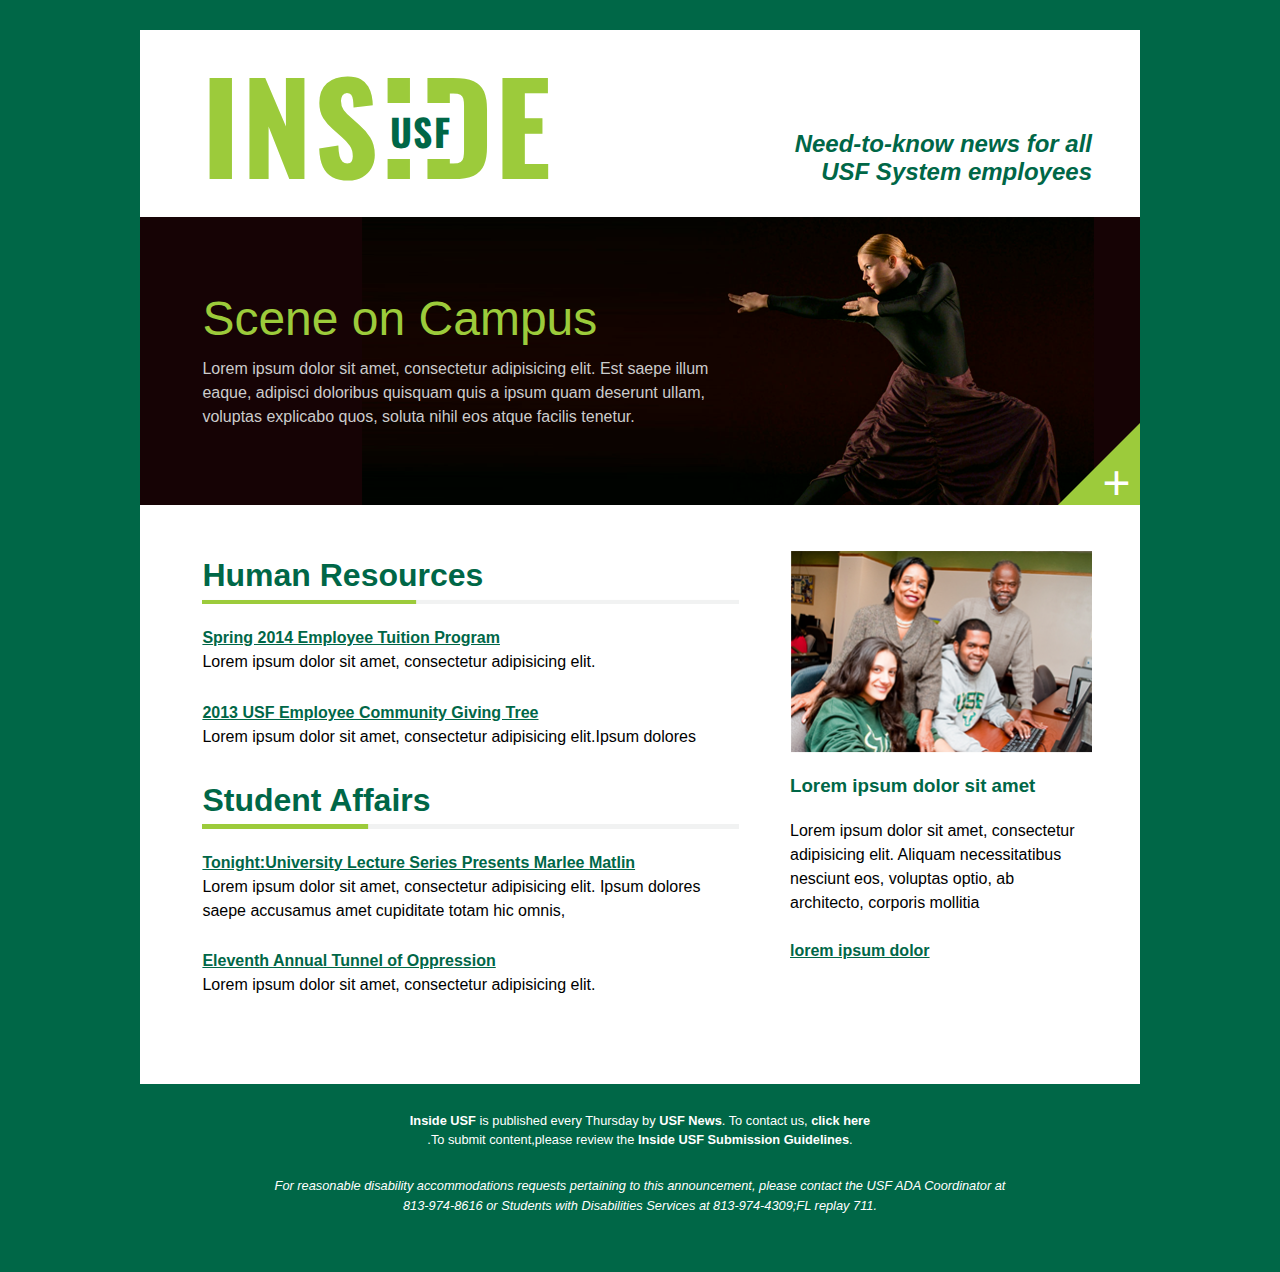
<file: index.html>
<!DOCTYPE html>
	<head>
		<meta charset="UTF-8">
		<meta name="viewport" content="width=device-width,initial-scale=1">
		<link href="https://fonts.googleapis.com/css?family=Oswald:300" rel="stylesheet">
		<link rel="stylesheet" href="stylesheet/main.css">
	</head>
	<body>
		<header>
			<h1 class="header--top">Inside<span>USF</span></h1>
			<em>Need-to-know news for all USF System employees</em>
		</header>
		<section id="slider" role="banner">
			<div class="slider_container">
				<h1 class="header--slider">Scene on Campus</h1>
				<p class="header_content">Lorem ipsum dolor sit amet, consectetur adipisicing elit. Est saepe illum eaque, adipisci doloribus quisquam quis a ipsum quam deserunt ullam, voluptas explicabo quos, soluta nihil eos atque facilis tenetur.</p>
			</div>	
		</section>
		<main role="main">
			
			<section class="main_list_container">
				<h1 class="header--list">Human Resources</h1>
				<ul class="main_list--default" role="tree">
					<li role="treeitem"><a href="#" class="list_link">Spring 2014 Employee Tuition Program</a><p>Lorem ipsum dolor sit amet, consectetur adipisicing elit. </p></li>
					<li role="treeitem"><a href="#" class="list_link">2013 USF Employee Community Giving Tree</a><p>Lorem ipsum dolor sit amet, consectetur adipisicing elit.Ipsum dolores  </p></li>
				</ul>
				<h1 class="header--list">Student Affairs</h1>
				<ul class="main_list--default" role="tree">
					<li role="treeitem"><a href="#" class="list_link">Tonight:University Lecture Series Presents Marlee Matlin</a><p>Lorem ipsum dolor sit amet, consectetur adipisicing elit. Ipsum dolores saepe accusamus amet cupiditate totam hic omnis,</p></li>
					<li role="treeitem"><a href="#" class="list_link">Eleventh Annual Tunnel of Oppression</a><p>Lorem ipsum dolor sit amet, consectetur adipisicing elit. </p></li>
				</ul>
			</section>
			<aside class="main_sidebar" role="complementary">
				<img src="images/people.png" alt="">
				<h3 class="header--side">Lorem ipsum dolor sit amet</h3>
				<p class="main_sidebar_info">
					Lorem ipsum dolor sit amet, consectetur adipisicing elit. Aliquam necessitatibus nesciunt eos, voluptas optio, ab architecto, corporis mollitia
				</p>
				<a href="#" class="list_link">lorem ipsum dolor</a>
			</aside>
		</main>
		<footer role="contentinfo">
			<p class="footer_content"><a href="#" class="footer_link">Inside USF</a> is published every Thursday by <a href="#" class="footer_link">USF News</a>. To contact us, <a href="#" class="footer_link">click here</a>.To submit content,please review the <a href="#" class="footer_link">Inside USF Submission Guidelines</a>.</p>
			
			<i>For reasonable disability accommodations requests pertaining to this announcement, please contact the USF ADA Coordinator
			at 813-974-8616 or Students with Disabilities Services at 813-974-4309;FL replay 711. </i>
		</footer>
	</body>
</html>
</file>
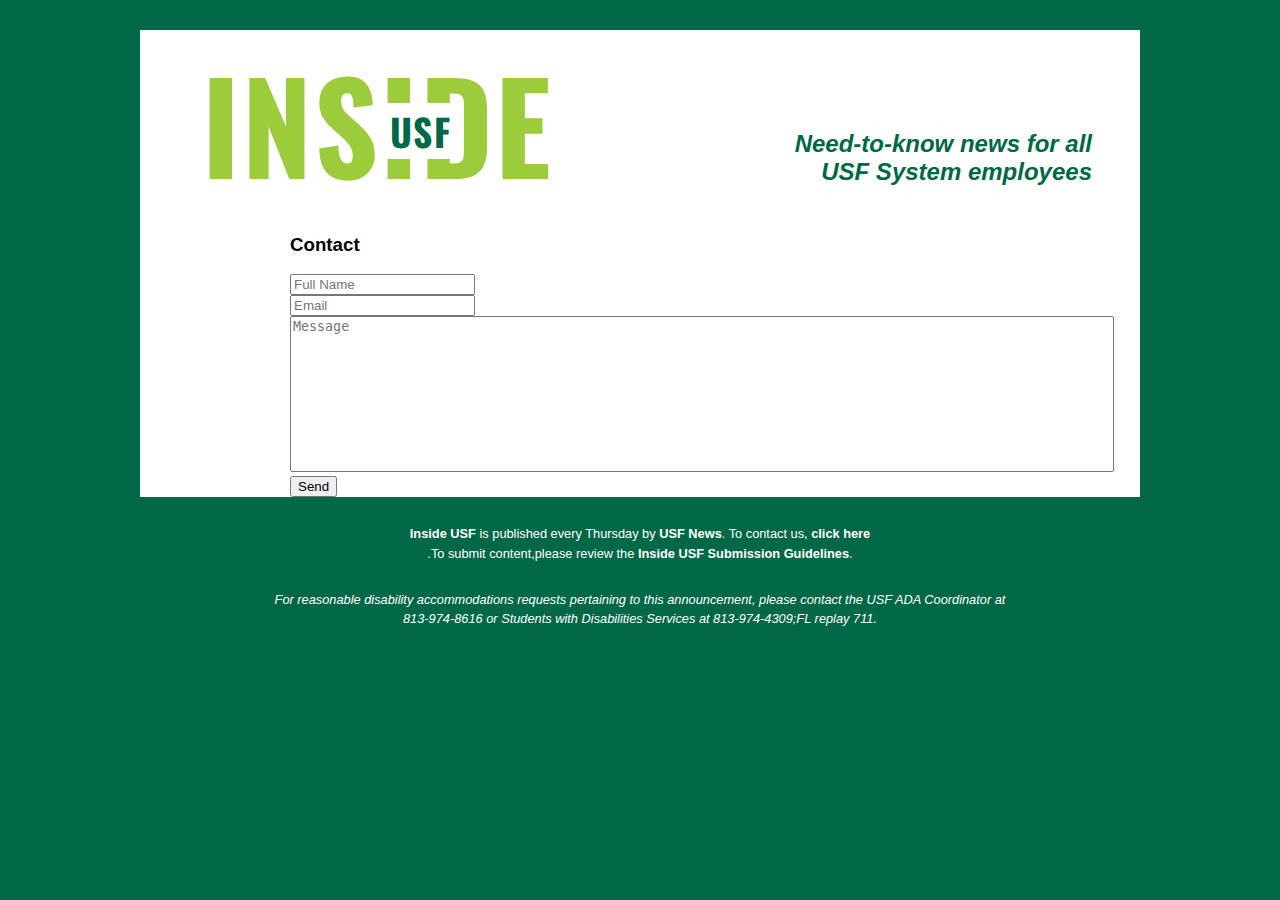
<file: contact.html>
<!DOCTYPE html>
<head>
	<meta charset="UTF-8">
	<meta name="viewport" content="width=device-width,initial-scale=1">
	<link href="https://fonts.googleapis.com/css?family=Oswald:300" rel="stylesheet">
	<link rel="stylesheet" href="stylesheet/main.css">
</head>
<body>
	<header>
		<h1 class="header--top">Inside<span>USF</span></h1>
		<em>Need-to-know news for all USF System employees</em>
	</header>

	<main role="main">

		<form name="sentMessage" class="well" id="contactForm"  novalidate>
			<h3>Contact</h3>
			<div class="control-group">
				<div class="controls">
					<input type="text" class="form-control" 
					placeholder="Full Name" id="name" required
					data-validation-required-message="Please enter your name" />
					<p class="help-block"></p>
				</div>
			</div> 	
			<div class="control-group">
				<div class="controls">
					<input type="email" class="form-control" placeholder="Email" 
					id="email" required
					data-validation-required-message="Please enter your email" />
				</div>
			</div> 	

			<div class="control-group">
				<div class="controls">
					<textarea rows="10" cols="100" class="form-control" 
					placeholder="Message" id="message" required
					data-validation-required-message="Please enter your message" minlength="5" 
					data-validation-minlength-message="Min 5 characters" 
					maxlength="999" style="resize:none"></textarea>
				</div>
			</div> 		 
			<div id="success"> </div> <!-- For success/fail messages -->
			<button type="submit" class="btn btn-primary pull-right">Send</button><br />
		</form>


		
	</main>

	<footer role="contentinfo">
		<p class="footer_content"><a href="#" class="footer_link">Inside USF</a> is published every Thursday by <a href="#" class="footer_link">USF News</a>. To contact us, <a href="#" class="footer_link">click here</a>.To submit content,please review the <a href="#" class="footer_link">Inside USF Submission Guidelines</a>.</p>

		<i>For reasonable disability accommodations requests pertaining to this announcement, please contact the USF ADA Coordinator
			at 813-974-8616 or Students with Disabilities Services at 813-974-4309;FL replay 711. </i>
		</footer>
	</body>
	</html>
</file>
<file: stylesheet/main.css>
body {
  margin: 1.875rem 0;
  font-family: "HelveticaNeue-Light", "Helvetica Neue Light", "Helvetica Neue", Helvetica, Arial, "Lucida Grande", sans-serif;
  font-size: 16px;
  background-color: #006747;
  overflow-x: hidden; }

h1,
p,
ul {
  margin: 0;
  padding: 0; }

ul {
  list-style: none; }

a {
  display: inline-block;
  color: #006747;
  font-weight: bold; }

header,
#slider,
main,
footer {
  width: 62.5em;
  margin: 0 auto; }

form {
  width: 70%;
  margin: 0 auto; }

.header--top:not(*:root) {
  letter-spacing: .015em; }

.header--top {
  position: relative;
  width: 2.5em;
  margin: 0 0 0 .5em;
  box-sizing: border-box;
  color: #9ccb3b;
  text-transform: uppercase;
  font-size: 7.8em;
  font-family: "Oswald",Arial,sans-serif; }
  .header--top span {
    position: absolute;
    left: 4.9em;
    bottom: 1.5em;
    padding: 0 .1em;
    color: #006747;
    font-size: .3em;
    background: #fff; }

header {
  position: relative;
  background-color: #fff; }
  header em {
    position: absolute;
    right: 2em;
    bottom: 1.2em;
    display: inline-block;
    width: 14em;
    text-align: right;
    font-size: 1.5em;
    font-weight: bold;
    color: #006747; }

#slider {
  position: relative;
  height: 18.125em;
  background-color: #fff;
  background-image: url("../images/dance.png");
  background-size: cover; }
  #slider .header--slider {
    padding-top: 1.58em;
    padding-left: 1.3em;
    color: #9ccb3b;
    font-size: 3em;
    font-weight: 100; }
  #slider .header_content {
    width: 33.18em;
    padding-top: .7em;
    padding-left: 3.9em;
    color: #ccc;
    font-size: 1em;
    line-height: 1.5; }
  #slider:before {
    content: "";
    position: absolute;
    bottom: 0;
    right: 0;
    color: #fff;
    border-left: 5.18em solid transparent;
    border-right: 0 solid #9ccb3b;
    border-bottom: 5.18em solid #9ccb3b; }
  #slider:after {
    content: "+";
    position: absolute;
    bottom: -.1em;
    right: .2em;
    color: #fff;
    font-size: 3em; }

main {
  display: -webkit-box;
  display: -ms-flexbox;
  display: flex;
  -ms-flex-wrap: wrap;
  flex-wrap: wrap;
  background-color: #fff; }
  main .main_list_container {
    padding: 2.875em 3.18em 3.75em 3.9em;
    width: 65%;
    box-sizing: border-box; }
  main .header--list {
    position: relative;
    color: #006747;
    line-height: 1.5; }
    main .header--list:nth-of-type(1):before, main .header--list:nth-of-type(2):before {
      position: absolute;
      bottom: -5px;
      left: 0;
      content: "";
      width: 100%;
      height: 5px;
      background-color: #9ccb3b;
      z-index: 2; }
    main .header--list:nth-of-type(1):after, main .header--list:nth-of-type(2):after {
      position: absolute;
      bottom: -5px;
      left: 0;
      content: "";
      width: 100%;
      height: 5px;
      background-color: #f1f2f2;
      z-index: 1; }
    main .header--list:nth-of-type(1):before {
      background-image: url("../images/header-bg-1.png"); }
    main .header--list:nth-of-type(2):before {
      background-image: url("../images/header-bg-2.png"); }
  main .list_link {
    -webkit-transition: color .35s ease-in-out;
    transition: color .35s ease-in-out; }
  main .list_link:hover {
    color: #9ccb3b;
    -webkit-transition: color .35s ease-in-out;
    transition: color .35s ease-in-out; }
  main .main_list--default {
    line-height: 1.5; }
    main .main_list--default li {
      padding: .84em 0; }
    main .main_list--default li:first-child {
      padding: 1.68em 0 .84em 0; }
    main .main_list--default li:last-child {
      padding: .84em 0 1.68em 0; }
  main .main_sidebar {
    width: 35%;
    padding: 2.875em 3em 3.75em 0;
    box-sizing: border-box;
    line-height: 1.5; }
    main .main_sidebar img {
      display: block;
      max-width: 100%;
      height: auto; }
    main .main_sidebar .header--side {
      color: #006747; }
    main .main_sidebar .list_link {
      padding-top: 1.5em; }

footer {
  padding: 2.1em 0;
  color: #fff;
  background-color: #006747;
  text-align: center;
  font-size: .8em;
  line-height: 1.5; }
  footer .footer_content {
    width: 36.78em;
    margin: 0 auto; }
  footer .footer_link {
    color: #fff;
    font-weight: bold;
    text-decoration: none; }
  footer i {
    display: inline-block;
    padding-top: 2.1em;
    width: 57.8em; }

@media only screen and (max-width: 414px) {
  main .main_list_container {
    width: 100%; }
  main .main_sidebar {
    padding: 0 3em 3.75em 3.9em;
    width: 100%; } }
@media only screen and (max-width: 768px) {
  #slider .slider_container {
    position: relative;
    top: 50%;
    left: 50%;
    width: 70vw;
    -webkit-transform: translate(-50%, -50%);
    transform: translate(-50%, -50%); }
  #slider .header--slider {
    padding: 0;
    margin: 0 auto;
    font-size: 2em;
    text-align: center; }
  #slider .header_content {
    padding: .7em;
    width: 100%; }

  footer .footer_content,
  footer i {
    width: 95%; } }
@media only screen and (max-width: 1000px) {
  header,
  #slider,
  main,
  footer {
    width: 100%; }

  .header--top {
    margin: 0 auto .5em; }

  header em {
    display: block;
    position: relative;
    top: 50%;
    left: 50%;
    transform: translate(-50%, 0);
    text-align: center; }

  #slider {
    background-image: url("../images/dance-2.png"); } }

/*# sourceMappingURL=main.css.map */
</file>
